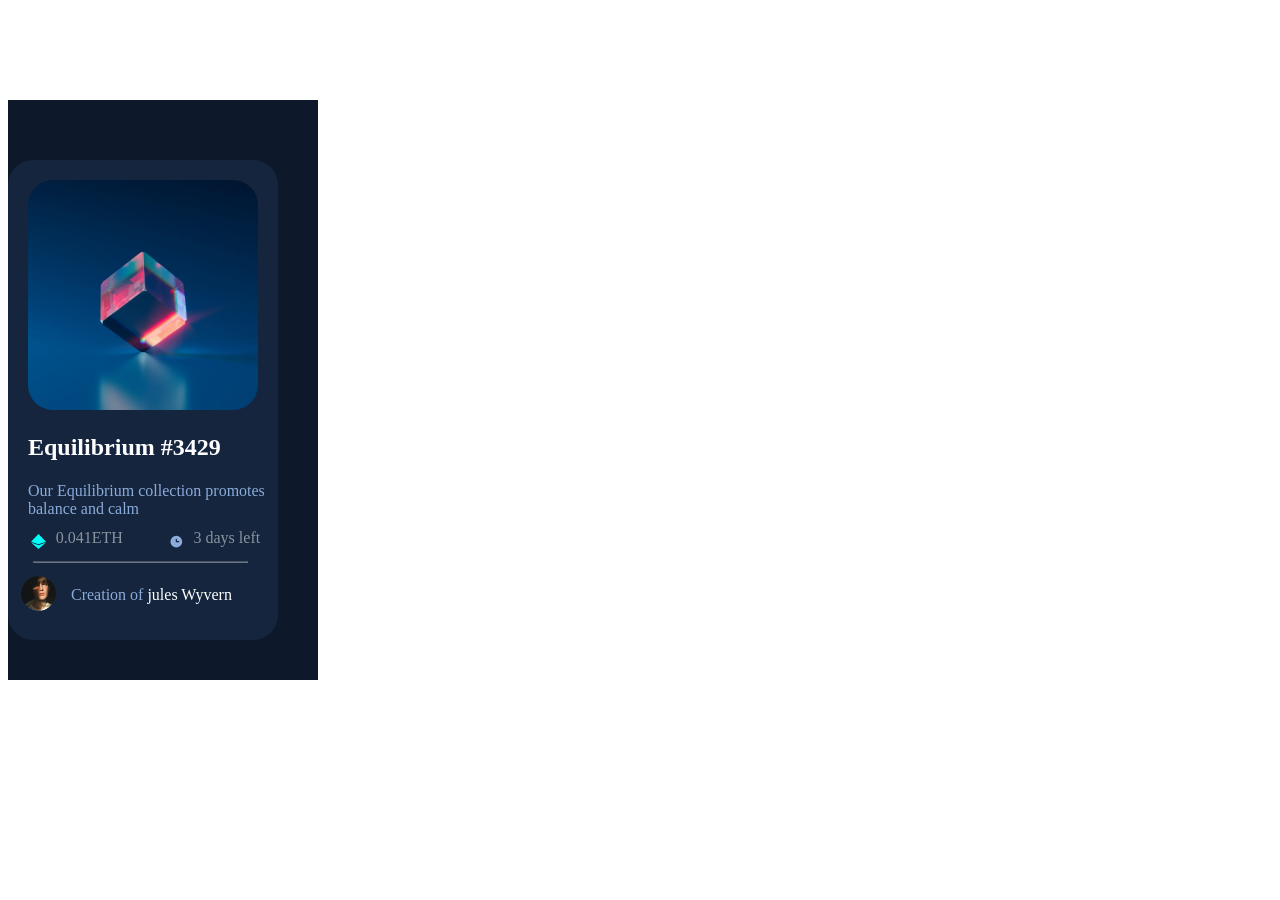
<file: index.html>
<!DOCTYPE html>
<html lang="en">
<head>
    <meta charset="UTF-8">
    <meta name="viewport" content="width=device-width, initial-scale=1.0">
    <title>task 3</title>
    <link rel="stylesheet" href="kazi3/style.css">

</head>
<body>
    
    <div class="container">
        <div class="box">
          <div class="box1">

            <div class="small_box">
                   <img src="./images/image-equilibrium.jpg">

                   <div class="details">
                       <h2>
                        Equilibrium #3429
                       </h2>
                       <div class="para1">
                       <p class="para">Our Equilibrium collection promotes balance and calm</p>
                   </div>
                </div>
                  
                <div class="icons">
                <div class="icons_details">
                    <img src="./images/icon-ethereum.svg" style="width: 15px; height: 15px;">
                      <p class="star">0.041ETH</p>
                </div>
                <div class="icons_details1">
                    <img src="./images/icon-clock.svg" style="width: 15px; height: 15px;">
                    <p class="clock">3 days left</p>
                </div>
            </div>

               <div class="line">
                <hr class="linee">
               </div>
       
            </div>
            <div class="profile">
            
                    <img src="./images/image-avatar.png" style="width: 35px; height: 35px; border-radius: 50px; ">
                    <div class="name">
                        <p class="pa"> <span style="color: hsl(215, 51%, 70%);">Creation of</span> jules Wyvern</p>
                    </div>
            </div>
          </div>



        </div>
    </div>
</body>
</html>
</file>
<file: kazi3/style.css>
*body{
    margin: 0;
    padding: 0;
    box-sizing: border-box;
}
.container{
  justify-content: center;
  justify-items: center;
  
}
.box{
    width: 310px;
    height: 540px;
    background-color: hsl(217, 54%, 11%);
    justify-content: center;
    justify-items: center;
    margin-top: 100px;
    padding-top: 40px;
}
.box1{
    width: 270px;
    height: 480px;
    background-color: hsl(216, 50%, 16%); 
    border-radius: 25px;
}
.small_box,img{
    width: 230px;
    height: 150;
    margin-top: 20px;
    margin-left: 10px;
    border-radius:25px ;
}
.details{
    display: flex;
    flex-direction: column;
}
h2{
    padding-left: 10px;
}
.details ,h2{
    color: hsl(0, 0%, 100%);
}
.para1{
    width: 250px;
    height: fit-content;
    margin-top: -15px;
    padding-left: 10px;
}
.para{
    color: hsl(215, 51%, 70%);
    font-size: med;
}
.icons{
    display: flex;
    flex-direction: row;
    justify-content:space-around;
    justify-items: center;
}

.icons_details{
    margin-top: -20px;
    margin-left: -15px;
}
.star{
    margin-top: -24px;
    margin-left: 35px;
    color: hsl(0, 0%, 100%);
    opacity: 0.5;
}
.icons_details1{
    margin-top: -20px;
    margin-right: -30px;
}
.clock{
    margin-top: -24px;
    margin-left: 35px;
    color: hsl(0, 0%, 100%);
    opacity: 0.5;
}
.line{
    margin-top: -10px;
    margin-left: 15px;
    opacity: 0.4;
}
.linee{
    color: hsl(215, 51%, 70%);
}
.profile{
  margin-top: -15px;
  margin-left: 3px;
}
.name{
margin-left: 60px;
margin-top: -45px;
}
.pa{
    color: hsl(0, 0%, 100%) 
}
</file>
